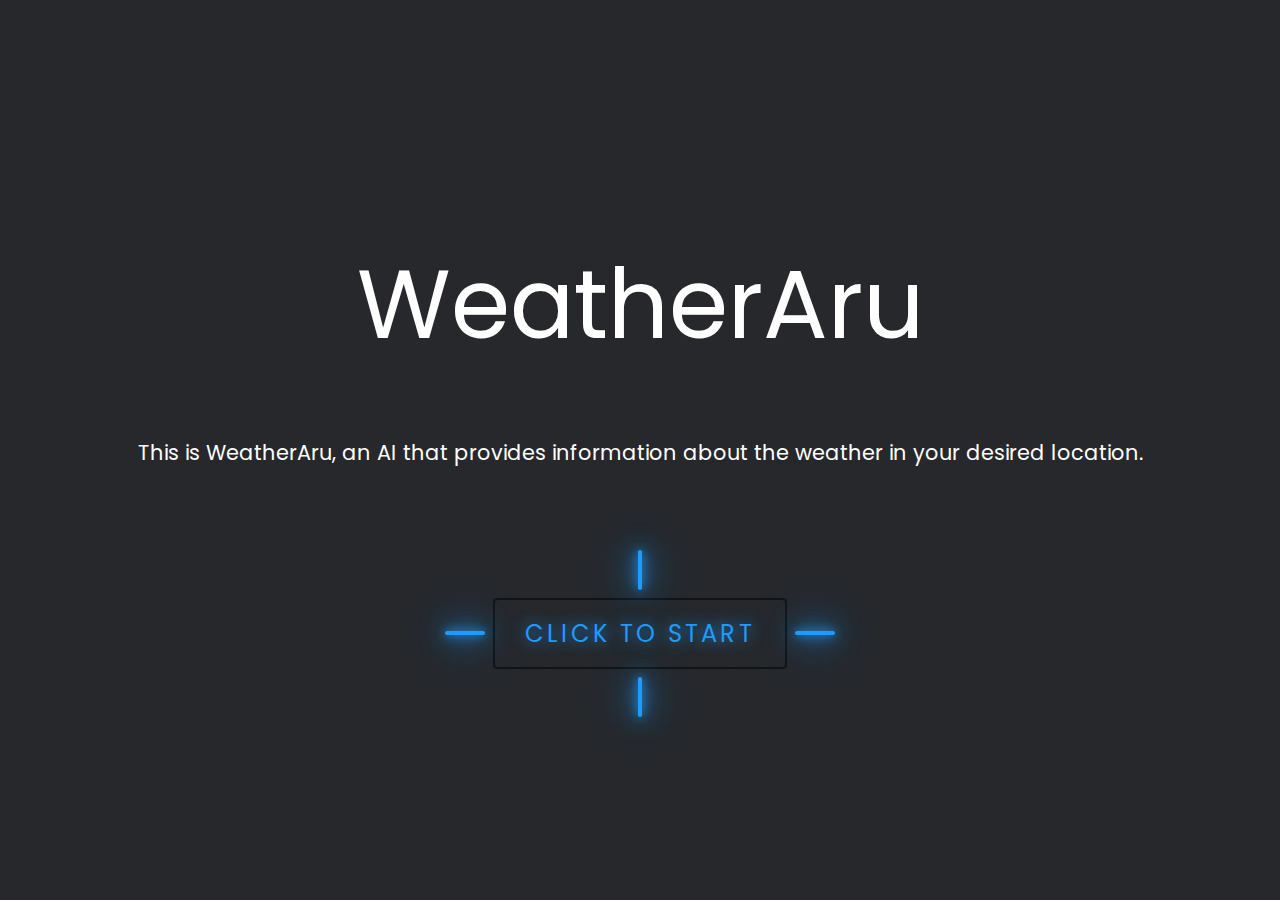
<file: index.html>
<!DOCTYPE html>
<html lang="en">
<head>
  <meta charset="UTF-8">
  <title>WeatherAru</title>
  <link rel="icon" href="img/chatbot.png" type="image/png">
  <style>
    @import url('https://fonts.googleapis.com/css2?family=Poppins:wght@100;300;400;500;600;700;800;900&display=swap');

    * {
      margin: 0;
      padding: 0;
      box-sizing: border-box;
      font-family: 'Poppins', sans-serif;
    }

    .container {
      width: 100%;
      min-height: 100vh;
      display: flex;
      flex-direction: column;
      justify-content: center;
      align-items: center;
      background: #27282c;
    }

    .title {
      font-size: 6rem;
      color: #fff;
      text-align: center;
      margin-bottom: 60px;
    }

    .description {
      font-size: 1.3rem;
      color: #fff;
      text-align: center;
      margin-bottom: 130px;
    }

    .button {
      position: relative;
      padding: 16px 30px;
      font-size: 1.5rem;
      color: var(--color);
      border: 2px solid rgba(0, 0, 0, 0.5);
      border-radius: 4px;
      text-shadow: 0 0 15px var(--color);
      text-decoration: none;
      text-transform: uppercase;
      letter-spacing: 0.2rem;
      transition: 0.5s;
      z-index: 1;
    }

    .button:hover {
      color: #fff;
      border: 2px solid rgba(0, 0, 0, 0);
      box-shadow: 0 0 0px var(--color);
    }

    .button::before {
      content: '';
      position: absolute;
      top: 0;
      left: 0;
      width: 100%;
      height: 100%;
      background: var(--color);
      z-index: -1;
      transform: scale(0);
      transition: 0.5s;
    }

    .button:hover::before {
      transform: scale(1);
      transition-delay: 0.5s;
      box-shadow: 0 0 10px var(--color),
        0 0 30px var(--color),
        0 0 60px var(--color);
    }

    .button span {
      position: absolute;
      background: var(--color);
      pointer-events: none;
      border-radius: 2px;
      box-shadow: 0 0 10px var(--color),
        0 0 20px var(--color),
        0 0 30px var(--color),
        0 0 50px var(--color),
        0 0 100px var(--color);
      transition: 0.5s ease-in-out;
      transition-delay: 0.25s;
    }

    .button:hover span {
      opacity: 0;
      transition-delay: 0s;
    }

    .button span:nth-child(1),
    .button span:nth-child(3) {
      width: 40px;
      height: 4px;
    }

    .button:hover span:nth-child(1),
    .button:hover span:nth-child(3) {
      transform: translateX(0);
    }

    .button span:nth-child(2),
    .button span:nth-child(4) {
      width: 4px;
      height: 40px;
    }

    .button:hover span:nth-child(1),
    .button:hover span:nth-child(3) {
      transform: translateY(0);
    }

    .button span:nth-child(1) {
      top: calc(50% - 2px);
      left: -50px;
      transform-origin: left;
    }

    .button:hover span:nth-child(1) {
      left: 50%;
    }

    .button span:nth-child(3) {
      top: calc(50% - 2px);
      right: -50px;
      transform-origin: right;
    }

    .button:hover span:nth-child(3) {
      right: 50%;
    }

    .button span:nth-child(2) {
      left: calc(50% - 2px);
      top: -50px;
      transform-origin: top;
    }

    .button:hover span:nth-child(2) {
      top: 50%;
    }

    .button span:nth-child(4) {
      left: calc(50% - 2px);
      bottom: -50px;
      transform-origin: bottom;
    }

    .button:hover span:nth-child(4) {
      bottom: 50%;
    }
  </style>
</head>

<body>
  <div class="container">
    <div class="title">WeatherAru</div>
    <div class="description">This is WeatherAru, an AI that provides information about the weather in your desired location.</div>
    <a class="button" href="index1.html" style="--color:#1e9bff;">
      <span></span>
      <span></span>
      <span></span>
      <span></span>
      Click to Start
    </a>
  </div>
</body>
</html>
</file>
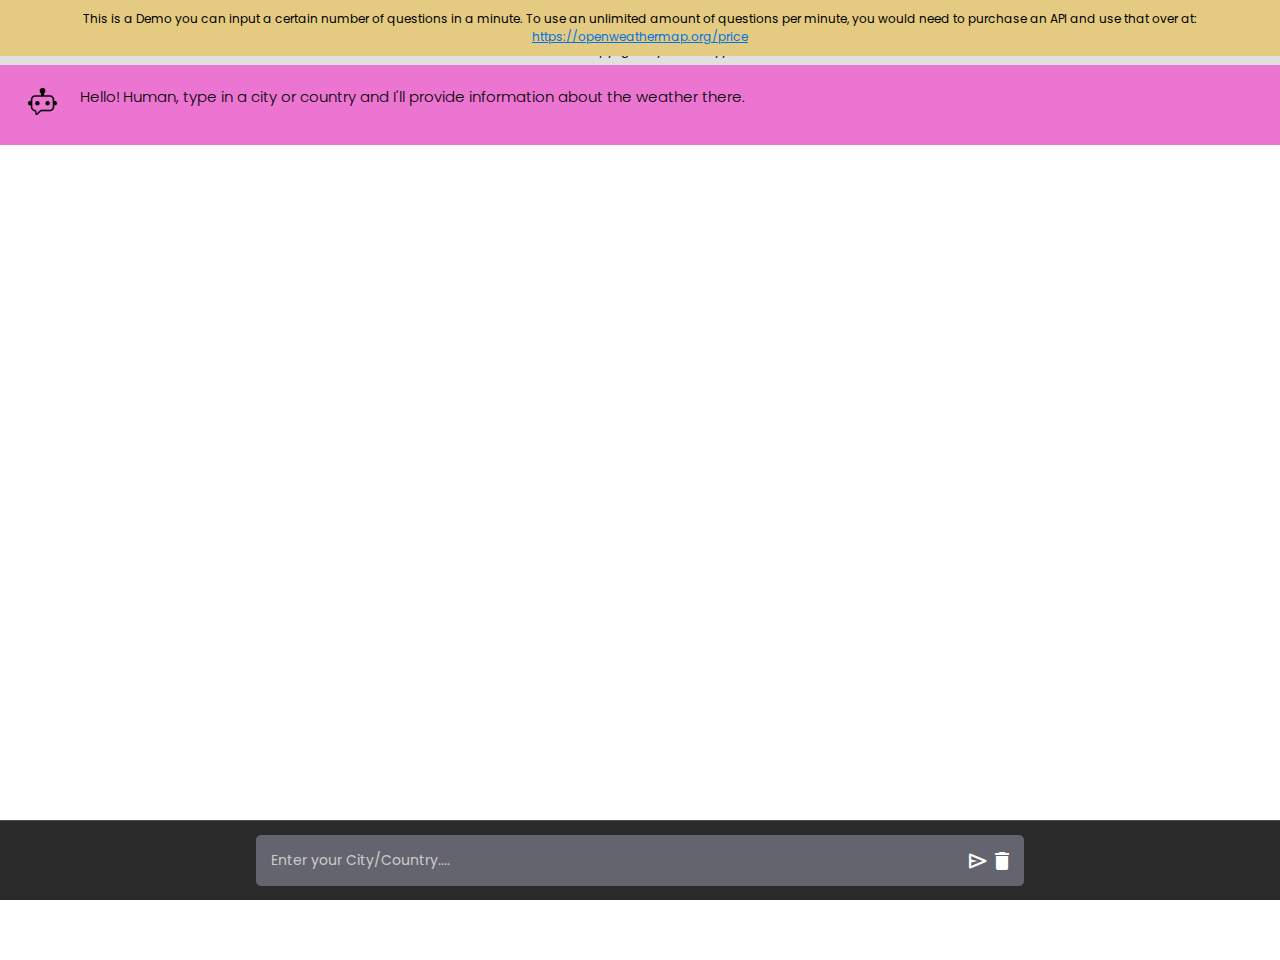
<file: index1.html>
<!DOCTYPE html>
<html lang="en">
<head>
  <meta charset="UTF-8">
  <meta http-equiv="X-UA-Compatible" content="IE=edge">
  <meta name="viewport" content="width=device-width, initial-scale=1.0">
  <link rel="icon" href="img/chatbot.png" type="image/png"> <!-- Favicon link here -->
  <link rel="stylesheet" href="style.css">
  <link href="https://fonts.googleapis.com/icon?family=Material+Icons" rel="stylesheet">
  <link rel="preconnect" href="https://fonts.googleapis.com">
  <link rel="preconnect" href="https://fonts.gstatic.com" crossorigin>
  <link href="https://fonts.googleapis.com/css2?family=Poppins:wght@300&display=swap" rel="stylesheet">
  <link rel="stylesheet" href="https://fonts.googleapis.com/css2?family=Material+Symbols+Rounded:opsz,wght,FILL,GRAD@20..48,100..700,0..1,-50..200" />
  <title>WeatherAru</title>
</head>
<body>

  <div class="demo-bar">
    This is a Demo you can input a certain number of questions in a minute. To use an unlimited amount of questions per minute, you would need to purchase an API and use that over at: <a href="https://openweathermap.org/price" target="_blank">https://openweathermap.org/price</a>
  </div>

  <div class="copyright-bar">
    2023 © Copyright: by Faisal Ayyad
  </div>

  <div class="chatbox-wrapper">
    <div class="message-box">
      <div class="chat response">
        <img src="img/chatbot.png">
        <span>Hello! Human, type in a city or country and I'll provide information about the weather there.  <br> 
        </span>
      </div>
    </div>
    <div class="messagebar">
      <div class="bar-wrapper">
        <input type="text" placeholder="Enter your City/Country....">
        <button class="sendBtn">
          <span class="material-symbols-rounded">send</span>
        </button>
        <button id="refreshBtn"><span class="material-icons">delete</span></button>
      </div>
    </div>
  </div>

  <script src="script.js"></script>
</body>
</html>
</file>
<file: style.css>
*{
    padding: 0;
    margin: 0;
    font-family: 'Poppins', sans-serif;
    box-sizing: border-box;
  }
  
  body{
    width: 100%;
    height: 100vh;
    background-color: #ffffff;
  }
  
  .chat{
    display: flex;
    gap: 20px;
    padding: 25px;
    color: #000000;
    font-size: 15px;
    font-weight: 300;
  }
  
  .chat img{
    width: 35px;
    height: 35px;
  }
  
  .response{
    background-color: #eb75d0;
  }
  
  .messagebar{
    position: fixed;
    bottom: 0;
    height: 5rem;
    width: 100%;
    display: flex;
    align-items: center;
    justify-content: center;
    border-top: 1px solid #494b59;
    background-color: #2a2a2a;
  }
  
  .messagebar .bar-wrapper{
    background-color: #63646d;
    border-radius: 5px;
    width: 60vw;
    padding: 10px;
    display: flex;
    align-items: center;
    justify-content: space-between;
  }
  
  .bar-wrapper input{
    width: 100%;
    padding: 5px;
    border: none;
    outline: none;
    font-size: 14px;
    background: none;
    color: #ccc;
  }
  
  .bar-wrapper input::placeholder{
    color: #ccc;
  }
  
  .messagebar button{
    display: flex;
    align-items: center;
    justify-content: center;
    background: none;
    border: none;
    color: #fff;
    cursor: pointer;
  }
  
  .message-box{
    height: calc(100vh - 5rem);
    overflow-y: auto;
  }
  
  
  .demo-bar {
    background-color: hsl(45, 65%, 70%);
    padding: 10px;
    text-align: center;
    font-size: 12px;
    position: fixed;
    top: 0;
    left: 0;
    right: 0;
    z-index: 1000;
  }
  
  .demo-bar a {
    color: #0073e6;
    text-decoration: underline;
  }
  
  .chatbox-wrapper {
    margin-top: 40px; /* Adjust as needed to match the height of the demo-bar */
  }
  
  .copyright-bar {
    background-color: #e0e0e0;
    padding: 5px;
    text-align: center;
    font-size: 12px;
    position: fixed;
    top: 37px; /* Position below the demo-bar */
    left: 0;
    right: 0;
    z-index: 999;
    
  }
  
  .chatbox-wrapper {
    margin-top: 60px; /* Adjust to clear both bars */
  }
</file>
